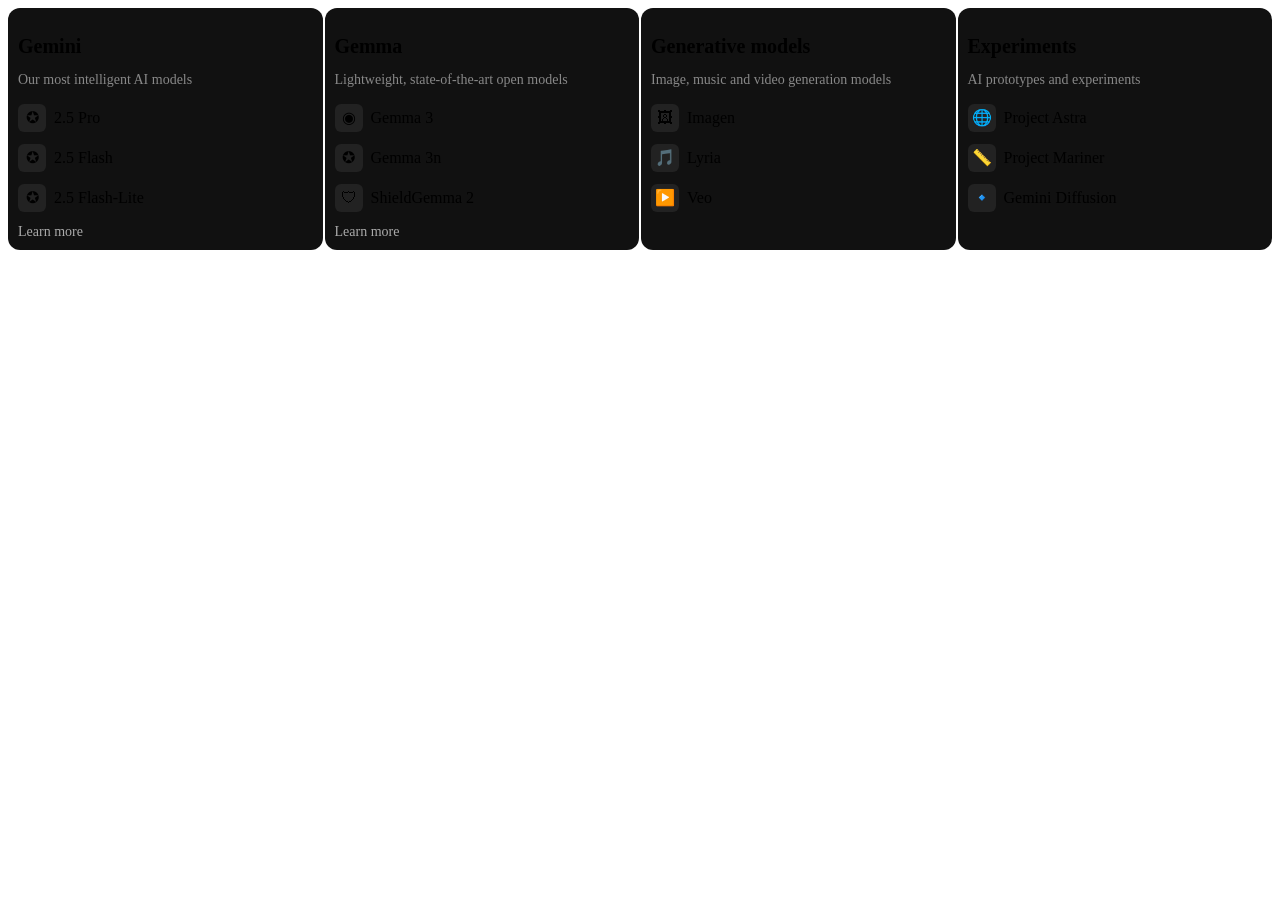
<file: neet.html>
<!DOCTYPE html>
<html lang="en">
  <head>
    <meta charset="UTF-8" />
    <meta name="viewport" content="width=device-width, initial-scale=1.0" />
    <title>AI Models</title>
    <link
      href="https://fonts.googleapis.com/css2?family=Inter:wght@400;600&display=swap"
      rel="stylesheet"
    />
    <style>
      .container {
        display: grid;
        grid-template-columns: repeat(auto-fit, minmax(250px, 1fr));
        gap: 2px;
      }

      .card {
        background-color: #111;
        border-radius: 12px;
        padding: 10px;
        box-shadow: 0 0 8px rgba(255, 255, 255, 0.05);
        display: inline-flexbox;
        flex-direction: row;
      }

      h2 {
        font-size: 20px;
        margin-bottom: 8px;
      }

      .subtitle {
        color: #888;
        font-size: 14px;
        margin-bottom: 16px;
      }

      ul {
        list-style: none;
        padding: 0;
        margin: 0;
      }

      li {
        display: flex;
        align-items: center;
        margin-bottom: 12px;
        font-size: 16px;
      }

      .icon {
        width: 20px;
        height: 20px;
        margin-right: 8px;
        display: inline-flex;
        align-items: center;
        justify-content: center;
        background-color: #222;
        border-radius: 6px;
        padding: 4px;
      }

      a {
        color: white;
        text-decoration: none;
      }

      .learn-more {
        font-size: 14px;
        color: #aaa;
        margin-top: 10px;
        cursor: pointer;
      }
    </style>
  </head>
  <body>
    <div class="container">
      <div class="card">
        <h2>Gemini</h2>
        <p class="subtitle">Our most intelligent AI models</p>
        <ul>
          <li>
            <div class="icon">✪</div>
            <span>2.5 Pro</span>
          </li>
          <li>
            <div class="icon">✪</div>
            <span>2.5 Flash</span>
          </li>
          <li>
            <div class="icon">✪</div>
            <span>2.5 Flash-Lite</span>
          </li>
        </ul>
        <div class="learn-more">Learn more</div>
      </div>

      <div class="card">
        <h2>Gemma</h2>
        <p class="subtitle">Lightweight, state-of-the-art open models</p>
        <ul>
          <li>
            <div class="icon">◉</div>
            <span>Gemma 3</span>
          </li>
          <li>
            <div class="icon">✪</div>
            <span>Gemma 3n</span>
          </li>
          <li>
            <div class="icon">🛡</div>
            <span>ShieldGemma 2</span>
          </li>
        </ul>
        <div class="learn-more">Learn more</div>
      </div>

      <div class="card">
        <h2>Generative models</h2>
        <p class="subtitle">Image, music and video generation models</p>
        <ul>
          <li>
            <div class="icon">🖼</div>
            <span>Imagen</span>
          </li>
          <li>
            <div class="icon">🎵</div>
            <span>Lyria</span>
          </li>
          <li>
            <div class="icon">▶️</div>
            <span>Veo</span>
          </li>
        </ul>
      </div>

      <div class="card">
        <h2>Experiments</h2>
        <p class="subtitle">AI prototypes and experiments</p>
        <ul>
          <li>
            <div class="icon">🌐</div>
            <span>Project Astra</span>
          </li>
          <li>
            <div class="icon">📏</div>
            <span>Project Mariner</span>
          </li>
          <li>
            <div class="icon">🔹</div>
            <span>Gemini Diffusion</span>
          </li>
        </ul>
      </div>
    </div>
  </body>
</html>
</file>
